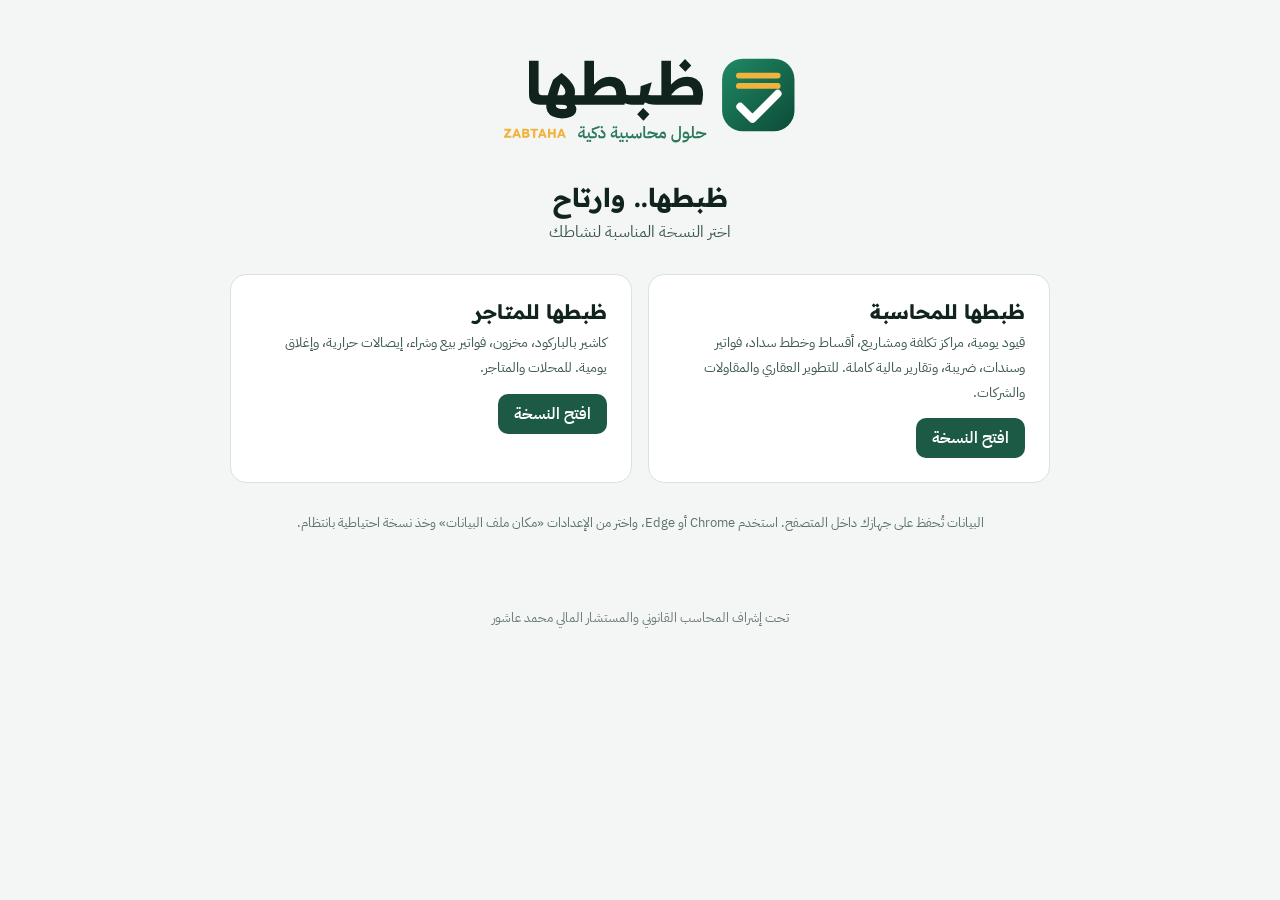
<file: index.html>
<!DOCTYPE html><html lang="ar" dir="rtl"><head><meta charset="utf-8"><meta name="viewport" content="width=device-width,initial-scale=1">
<title>ظبطها — حلول محاسبية ذكية</title><link rel="icon" href="favicon.svg"><link rel="stylesheet" href="accounting/fonts/fonts.css">
<style>
body{margin:0;font-family:'IBM Plex Sans Arabic',sans-serif;background:#f3f6f4;color:#10231c;min-height:100vh;display:flex;flex-direction:column;align-items:center}
main{max-width:860px;width:100%;padding:40px 20px;box-sizing:border-box;text-align:center}
.logo{height:110px;max-width:100%}h1{font-family:'Readex Pro',sans-serif;font-size:26px;margin:24px 0 6px}p.lead{color:#3d5a4e;margin:0 0 30px}
.cards{display:grid;grid-template-columns:repeat(auto-fit,minmax(250px,1fr));gap:16px}
a.card{display:block;text-decoration:none;color:inherit;background:#fff;border:1px solid #d9e3de;border-radius:16px;padding:24px;text-align:right;transition:.15s}
a.card:hover{border-color:#1f8a64;box-shadow:0 6px 24px rgba(13,74,56,.1);transform:translateY(-2px)}
a.card b{font-family:'Readex Pro',sans-serif;font-size:20px;display:block;margin-bottom:6px}a.card span{color:#3d5a4e;font-size:14px;line-height:1.7}
a.card i{display:inline-block;margin-top:14px;font-style:normal;color:#fff;background:#1d5a45;border-radius:10px;padding:8px 16px;font-weight:600}
.note{font-size:13px;color:#5b7268;margin-top:28px;line-height:1.8}footer{font-size:12.5px;color:#6b7a73;padding:20px;text-align:center}
</style></head><body><main>
<img class="logo" src="logo-family.svg" alt="ظبطها — حلول محاسبية ذكية">
<h1>ظبطها.. وارتاح</h1><p class="lead">اختر النسخة المناسبة لنشاطك</p>
<div class="cards">
<a class="card" href="accounting/"><b>ظبطها للمحاسبة</b><span>قيود يومية، مراكز تكلفة ومشاريع، أقساط وخطط سداد، فواتير وسندات، ضريبة، وتقارير مالية كاملة. للتطوير العقاري والمقاولات والشركات.</span><br><i>افتح النسخة</i></a>
<a class="card" href="stores/"><b>ظبطها للمتاجر</b><span>كاشير بالباركود، مخزون، فواتير بيع وشراء، إيصالات حرارية، وإغلاق يومية. للمحلات والمتاجر.</span><br><i>افتح النسخة</i></a>
</div>
<p class="note">البيانات تُحفظ على جهازك داخل المتصفح. استخدم Chrome أو Edge، واختر من الإعدادات «مكان ملف البيانات» وخذ نسخة احتياطية بانتظام.</p>
</main><footer>تحت إشراف المحاسب القانوني والمستشار المالي محمد عاشور</footer></body></html>
</file>
<file: accounting/fonts/fonts.css>
/* ibm-plex-sans-arabic-arabic-400-normal */
@font-face {
  font-family: 'IBM Plex Sans Arabic';
  font-style: normal;
  font-display: swap;
  font-weight: 400;
  src: url(ibm-plex-sans-arabic-arabic-400-normal.woff2) format('woff2');
  unicode-range: U+0600-06FF,U+0750-077F,U+0870-088E,U+0890-0891,U+0897-08E1,U+08E3-08FF,U+200C-200E,U+2010-2011,U+204F,U+2E41,U+FB50-FDFF,U+FE70-FE74,U+FE76-FEFC,U+102E0-102FB,U+10E60-10E7E,U+10EC2-10EC4,U+10EFC-10EFF,U+1EE00-1EE03,U+1EE05-1EE1F,U+1EE21-1EE22,U+1EE24,U+1EE27,U+1EE29-1EE32,U+1EE34-1EE37,U+1EE39,U+1EE3B,U+1EE42,U+1EE47,U+1EE49,U+1EE4B,U+1EE4D-1EE4F,U+1EE51-1EE52,U+1EE54,U+1EE57,U+1EE59,U+1EE5B,U+1EE5D,U+1EE5F,U+1EE61-1EE62,U+1EE64,U+1EE67-1EE6A,U+1EE6C-1EE72,U+1EE74-1EE77,U+1EE79-1EE7C,U+1EE7E,U+1EE80-1EE89,U+1EE8B-1EE9B,U+1EEA1-1EEA3,U+1EEA5-1EEA9,U+1EEAB-1EEBB,U+1EEF0-1EEF1;
}
/* ibm-plex-sans-arabic-latin-400-normal */
@font-face {
  font-family: 'IBM Plex Sans Arabic';
  font-style: normal;
  font-display: swap;
  font-weight: 400;
  src: url(ibm-plex-sans-arabic-latin-400-normal.woff2) format('woff2');
  unicode-range: U+0000-00FF,U+0131,U+0152-0153,U+02BB-02BC,U+02C6,U+02DA,U+02DC,U+0304,U+0308,U+0329,U+2000-206F,U+20AC,U+2122,U+2191,U+2193,U+2212,U+2215,U+FEFF,U+FFFD;
}
/* ibm-plex-sans-arabic-arabic-500-normal */
@font-face {
  font-family: 'IBM Plex Sans Arabic';
  font-style: normal;
  font-display: swap;
  font-weight: 500;
  src: url(ibm-plex-sans-arabic-arabic-500-normal.woff2) format('woff2');
  unicode-range: U+0600-06FF,U+0750-077F,U+0870-088E,U+0890-0891,U+0897-08E1,U+08E3-08FF,U+200C-200E,U+2010-2011,U+204F,U+2E41,U+FB50-FDFF,U+FE70-FE74,U+FE76-FEFC,U+102E0-102FB,U+10E60-10E7E,U+10EC2-10EC4,U+10EFC-10EFF,U+1EE00-1EE03,U+1EE05-1EE1F,U+1EE21-1EE22,U+1EE24,U+1EE27,U+1EE29-1EE32,U+1EE34-1EE37,U+1EE39,U+1EE3B,U+1EE42,U+1EE47,U+1EE49,U+1EE4B,U+1EE4D-1EE4F,U+1EE51-1EE52,U+1EE54,U+1EE57,U+1EE59,U+1EE5B,U+1EE5D,U+1EE5F,U+1EE61-1EE62,U+1EE64,U+1EE67-1EE6A,U+1EE6C-1EE72,U+1EE74-1EE77,U+1EE79-1EE7C,U+1EE7E,U+1EE80-1EE89,U+1EE8B-1EE9B,U+1EEA1-1EEA3,U+1EEA5-1EEA9,U+1EEAB-1EEBB,U+1EEF0-1EEF1;
}
/* ibm-plex-sans-arabic-latin-500-normal */
@font-face {
  font-family: 'IBM Plex Sans Arabic';
  font-style: normal;
  font-display: swap;
  font-weight: 500;
  src: url(ibm-plex-sans-arabic-latin-500-normal.woff2) format('woff2');
  unicode-range: U+0000-00FF,U+0131,U+0152-0153,U+02BB-02BC,U+02C6,U+02DA,U+02DC,U+0304,U+0308,U+0329,U+2000-206F,U+20AC,U+2122,U+2191,U+2193,U+2212,U+2215,U+FEFF,U+FFFD;
}
/* ibm-plex-sans-arabic-arabic-600-normal */
@font-face {
  font-family: 'IBM Plex Sans Arabic';
  font-style: normal;
  font-display: swap;
  font-weight: 600;
  src: url(ibm-plex-sans-arabic-arabic-600-normal.woff2) format('woff2');
  unicode-range: U+0600-06FF,U+0750-077F,U+0870-088E,U+0890-0891,U+0897-08E1,U+08E3-08FF,U+200C-200E,U+2010-2011,U+204F,U+2E41,U+FB50-FDFF,U+FE70-FE74,U+FE76-FEFC,U+102E0-102FB,U+10E60-10E7E,U+10EC2-10EC4,U+10EFC-10EFF,U+1EE00-1EE03,U+1EE05-1EE1F,U+1EE21-1EE22,U+1EE24,U+1EE27,U+1EE29-1EE32,U+1EE34-1EE37,U+1EE39,U+1EE3B,U+1EE42,U+1EE47,U+1EE49,U+1EE4B,U+1EE4D-1EE4F,U+1EE51-1EE52,U+1EE54,U+1EE57,U+1EE59,U+1EE5B,U+1EE5D,U+1EE5F,U+1EE61-1EE62,U+1EE64,U+1EE67-1EE6A,U+1EE6C-1EE72,U+1EE74-1EE77,U+1EE79-1EE7C,U+1EE7E,U+1EE80-1EE89,U+1EE8B-1EE9B,U+1EEA1-1EEA3,U+1EEA5-1EEA9,U+1EEAB-1EEBB,U+1EEF0-1EEF1;
}
/* ibm-plex-sans-arabic-latin-600-normal */
@font-face {
  font-family: 'IBM Plex Sans Arabic';
  font-style: normal;
  font-display: swap;
  font-weight: 600;
  src: url(ibm-plex-sans-arabic-latin-600-normal.woff2) format('woff2');
  unicode-range: U+0000-00FF,U+0131,U+0152-0153,U+02BB-02BC,U+02C6,U+02DA,U+02DC,U+0304,U+0308,U+0329,U+2000-206F,U+20AC,U+2122,U+2191,U+2193,U+2212,U+2215,U+FEFF,U+FFFD;
}
/* ibm-plex-sans-arabic-arabic-700-normal */
@font-face {
  font-family: 'IBM Plex Sans Arabic';
  font-style: normal;
  font-display: swap;
  font-weight: 700;
  src: url(ibm-plex-sans-arabic-arabic-700-normal.woff2) format('woff2');
  unicode-range: U+0600-06FF,U+0750-077F,U+0870-088E,U+0890-0891,U+0897-08E1,U+08E3-08FF,U+200C-200E,U+2010-2011,U+204F,U+2E41,U+FB50-FDFF,U+FE70-FE74,U+FE76-FEFC,U+102E0-102FB,U+10E60-10E7E,U+10EC2-10EC4,U+10EFC-10EFF,U+1EE00-1EE03,U+1EE05-1EE1F,U+1EE21-1EE22,U+1EE24,U+1EE27,U+1EE29-1EE32,U+1EE34-1EE37,U+1EE39,U+1EE3B,U+1EE42,U+1EE47,U+1EE49,U+1EE4B,U+1EE4D-1EE4F,U+1EE51-1EE52,U+1EE54,U+1EE57,U+1EE59,U+1EE5B,U+1EE5D,U+1EE5F,U+1EE61-1EE62,U+1EE64,U+1EE67-1EE6A,U+1EE6C-1EE72,U+1EE74-1EE77,U+1EE79-1EE7C,U+1EE7E,U+1EE80-1EE89,U+1EE8B-1EE9B,U+1EEA1-1EEA3,U+1EEA5-1EEA9,U+1EEAB-1EEBB,U+1EEF0-1EEF1;
}
/* ibm-plex-sans-arabic-latin-700-normal */
@font-face {
  font-family: 'IBM Plex Sans Arabic';
  font-style: normal;
  font-display: swap;
  font-weight: 700;
  src: url(ibm-plex-sans-arabic-latin-700-normal.woff2) format('woff2');
  unicode-range: U+0000-00FF,U+0131,U+0152-0153,U+02BB-02BC,U+02C6,U+02DA,U+02DC,U+0304,U+0308,U+0329,U+2000-206F,U+20AC,U+2122,U+2191,U+2193,U+2212,U+2215,U+FEFF,U+FFFD;
}
/* readex-pro-arabic-500-normal */
@font-face {
  font-family: 'Readex Pro';
  font-style: normal;
  font-display: swap;
  font-weight: 500;
  src: url(readex-pro-arabic-500-normal.woff2) format('woff2');
  unicode-range: U+0600-06FF,U+0750-077F,U+0870-088E,U+0890-0891,U+0897-08E1,U+08E3-08FF,U+200C-200E,U+2010-2011,U+204F,U+2E41,U+FB50-FDFF,U+FE70-FE74,U+FE76-FEFC,U+102E0-102FB,U+10E60-10E7E,U+10EC2-10EC4,U+10EFC-10EFF,U+1EE00-1EE03,U+1EE05-1EE1F,U+1EE21-1EE22,U+1EE24,U+1EE27,U+1EE29-1EE32,U+1EE34-1EE37,U+1EE39,U+1EE3B,U+1EE42,U+1EE47,U+1EE49,U+1EE4B,U+1EE4D-1EE4F,U+1EE51-1EE52,U+1EE54,U+1EE57,U+1EE59,U+1EE5B,U+1EE5D,U+1EE5F,U+1EE61-1EE62,U+1EE64,U+1EE67-1EE6A,U+1EE6C-1EE72,U+1EE74-1EE77,U+1EE79-1EE7C,U+1EE7E,U+1EE80-1EE89,U+1EE8B-1EE9B,U+1EEA1-1EEA3,U+1EEA5-1EEA9,U+1EEAB-1EEBB,U+1EEF0-1EEF1;
}
/* readex-pro-latin-500-normal */
@font-face {
  font-family: 'Readex Pro';
  font-style: normal;
  font-display: swap;
  font-weight: 500;
  src: url(readex-pro-latin-500-normal.woff2) format('woff2');
  unicode-range: U+0000-00FF,U+0131,U+0152-0153,U+02BB-02BC,U+02C6,U+02DA,U+02DC,U+0304,U+0308,U+0329,U+2000-206F,U+20AC,U+2122,U+2191,U+2193,U+2212,U+2215,U+FEFF,U+FFFD;
}
/* readex-pro-arabic-600-normal */
@font-face {
  font-family: 'Readex Pro';
  font-style: normal;
  font-display: swap;
  font-weight: 600;
  src: url(readex-pro-arabic-600-normal.woff2) format('woff2');
  unicode-range: U+0600-06FF,U+0750-077F,U+0870-088E,U+0890-0891,U+0897-08E1,U+08E3-08FF,U+200C-200E,U+2010-2011,U+204F,U+2E41,U+FB50-FDFF,U+FE70-FE74,U+FE76-FEFC,U+102E0-102FB,U+10E60-10E7E,U+10EC2-10EC4,U+10EFC-10EFF,U+1EE00-1EE03,U+1EE05-1EE1F,U+1EE21-1EE22,U+1EE24,U+1EE27,U+1EE29-1EE32,U+1EE34-1EE37,U+1EE39,U+1EE3B,U+1EE42,U+1EE47,U+1EE49,U+1EE4B,U+1EE4D-1EE4F,U+1EE51-1EE52,U+1EE54,U+1EE57,U+1EE59,U+1EE5B,U+1EE5D,U+1EE5F,U+1EE61-1EE62,U+1EE64,U+1EE67-1EE6A,U+1EE6C-1EE72,U+1EE74-1EE77,U+1EE79-1EE7C,U+1EE7E,U+1EE80-1EE89,U+1EE8B-1EE9B,U+1EEA1-1EEA3,U+1EEA5-1EEA9,U+1EEAB-1EEBB,U+1EEF0-1EEF1;
}
/* readex-pro-latin-600-normal */
@font-face {
  font-family: 'Readex Pro';
  font-style: normal;
  font-display: swap;
  font-weight: 600;
  src: url(readex-pro-latin-600-normal.woff2) format('woff2');
  unicode-range: U+0000-00FF,U+0131,U+0152-0153,U+02BB-02BC,U+02C6,U+02DA,U+02DC,U+0304,U+0308,U+0329,U+2000-206F,U+20AC,U+2122,U+2191,U+2193,U+2212,U+2215,U+FEFF,U+FFFD;
}
/* readex-pro-arabic-700-normal */
@font-face {
  font-family: 'Readex Pro';
  font-style: normal;
  font-display: swap;
  font-weight: 700;
  src: url(readex-pro-arabic-700-normal.woff2) format('woff2');
  unicode-range: U+0600-06FF,U+0750-077F,U+0870-088E,U+0890-0891,U+0897-08E1,U+08E3-08FF,U+200C-200E,U+2010-2011,U+204F,U+2E41,U+FB50-FDFF,U+FE70-FE74,U+FE76-FEFC,U+102E0-102FB,U+10E60-10E7E,U+10EC2-10EC4,U+10EFC-10EFF,U+1EE00-1EE03,U+1EE05-1EE1F,U+1EE21-1EE22,U+1EE24,U+1EE27,U+1EE29-1EE32,U+1EE34-1EE37,U+1EE39,U+1EE3B,U+1EE42,U+1EE47,U+1EE49,U+1EE4B,U+1EE4D-1EE4F,U+1EE51-1EE52,U+1EE54,U+1EE57,U+1EE59,U+1EE5B,U+1EE5D,U+1EE5F,U+1EE61-1EE62,U+1EE64,U+1EE67-1EE6A,U+1EE6C-1EE72,U+1EE74-1EE77,U+1EE79-1EE7C,U+1EE7E,U+1EE80-1EE89,U+1EE8B-1EE9B,U+1EEA1-1EEA3,U+1EEA5-1EEA9,U+1EEAB-1EEBB,U+1EEF0-1EEF1;
}
/* readex-pro-latin-700-normal */
@font-face {
  font-family: 'Readex Pro';
  font-style: normal;
  font-display: swap;
  font-weight: 700;
  src: url(readex-pro-latin-700-normal.woff2) format('woff2');
  unicode-range: U+0000-00FF,U+0131,U+0152-0153,U+02BB-02BC,U+02C6,U+02DA,U+02DC,U+0304,U+0308,U+0329,U+2000-206F,U+20AC,U+2122,U+2191,U+2193,U+2212,U+2215,U+FEFF,U+FFFD;
}
</file>
